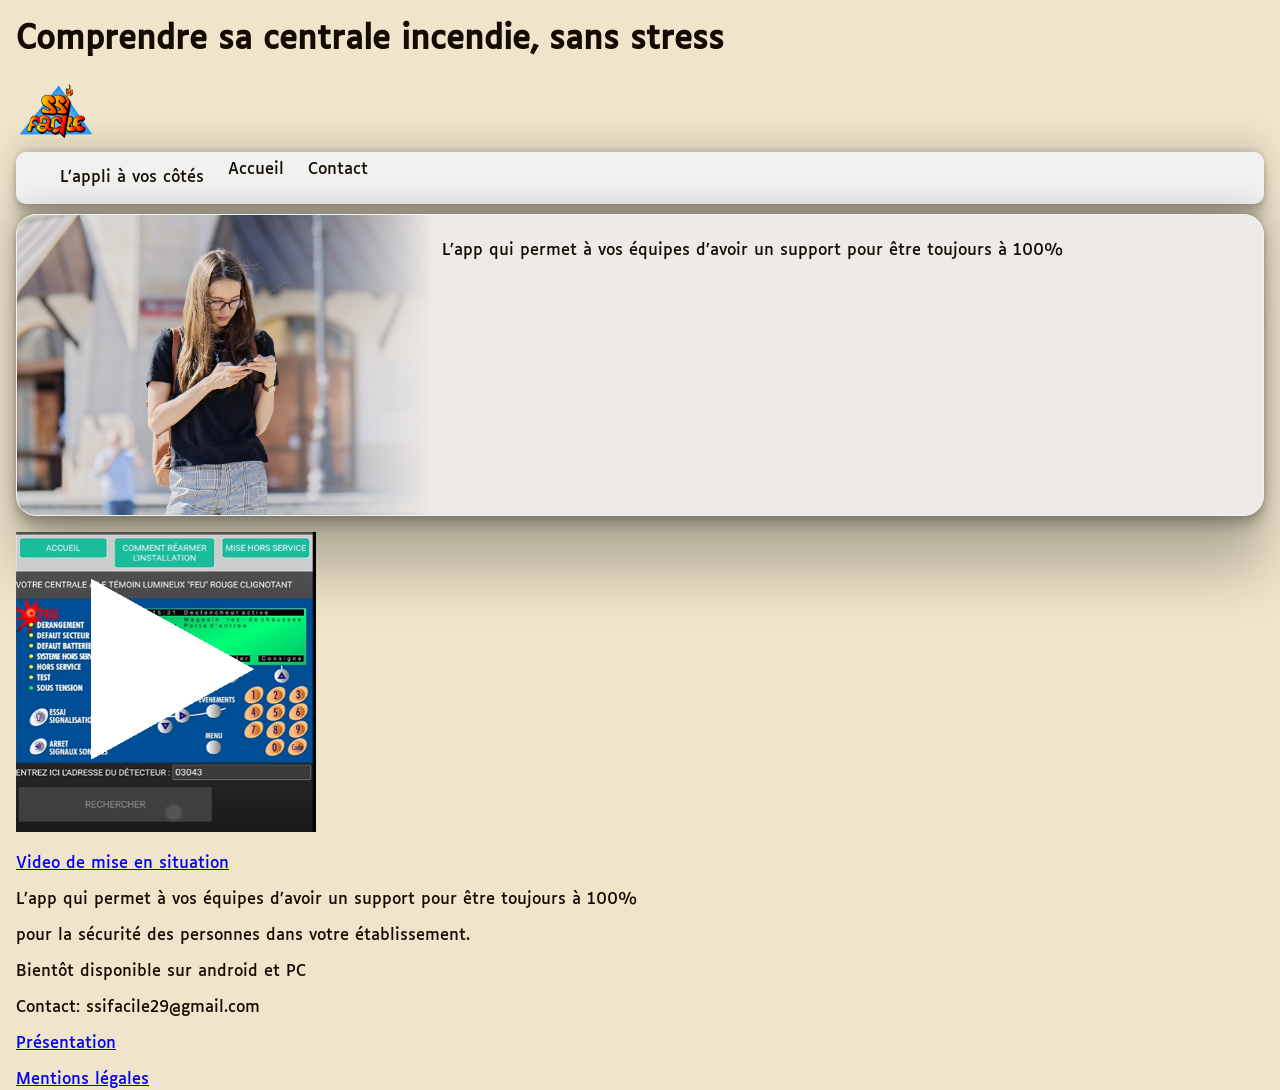
<file: index.htm>
<!DOCTYPE html>
<html lang="fr">

<head>
  <meta charset="utf-8">
  <meta name="viewport" content="width=device-width" />
  <link href="css/style.css" rel="stylesheet">
  <title>Ssi facile</title>
</head>

<body>
  <header>
    
    <h1>Comprendre sa centrale incendie, sans stress</h1>
    <img src="SSI FACILE 008.png" style="width: 7%;" alt="Logo SSI Facile" />

    <nav class="navbar">
      <ul class="nav-list">
        <li></li>
        <li><p>L'appli à vos côtés</p></li>
        <li><a href="#accueil">Accueil</a></li>
        <li><a href="#contact">Contact</a></li>
      </ul>
    </nav>

  </header>

  <section class="card">
    <img  src="images/FemmeSurpriseTelephone.jpg" 
          alt="illustration femme qui tiens un téléphone dans ses mains dans la rue" />
    <p> L'app qui permet à vos équipes d'avoir un support pour être toujours à 100% </p>
  </section>

  <div>
    <p><a href="Présentation App SSI Facile.mp4"><img alt="Video" src="Vid.png" width="300" height="300" /></a></p>
    <p><a href="Présentation App SSI Facile.mp4">Video de mise en situation
      </a></p>
    <p> L'app qui permet à vos équipes d'avoir un support pour être toujours à 100% </p>
    <p> pour la sécurité des personnes dans votre établissement.</p>
    <p> Bientôt disponible sur android et PC </p>
    <p> Contact: ssifacile29@gmail.com </p>
    <p><a href="ssi facile page 2.html">Présentation
      </a></p>
  </div>
  <footer>
    <a href="#mentions-legales">Mentions légales</a>
  </footer>
</body>

</html>
</file>
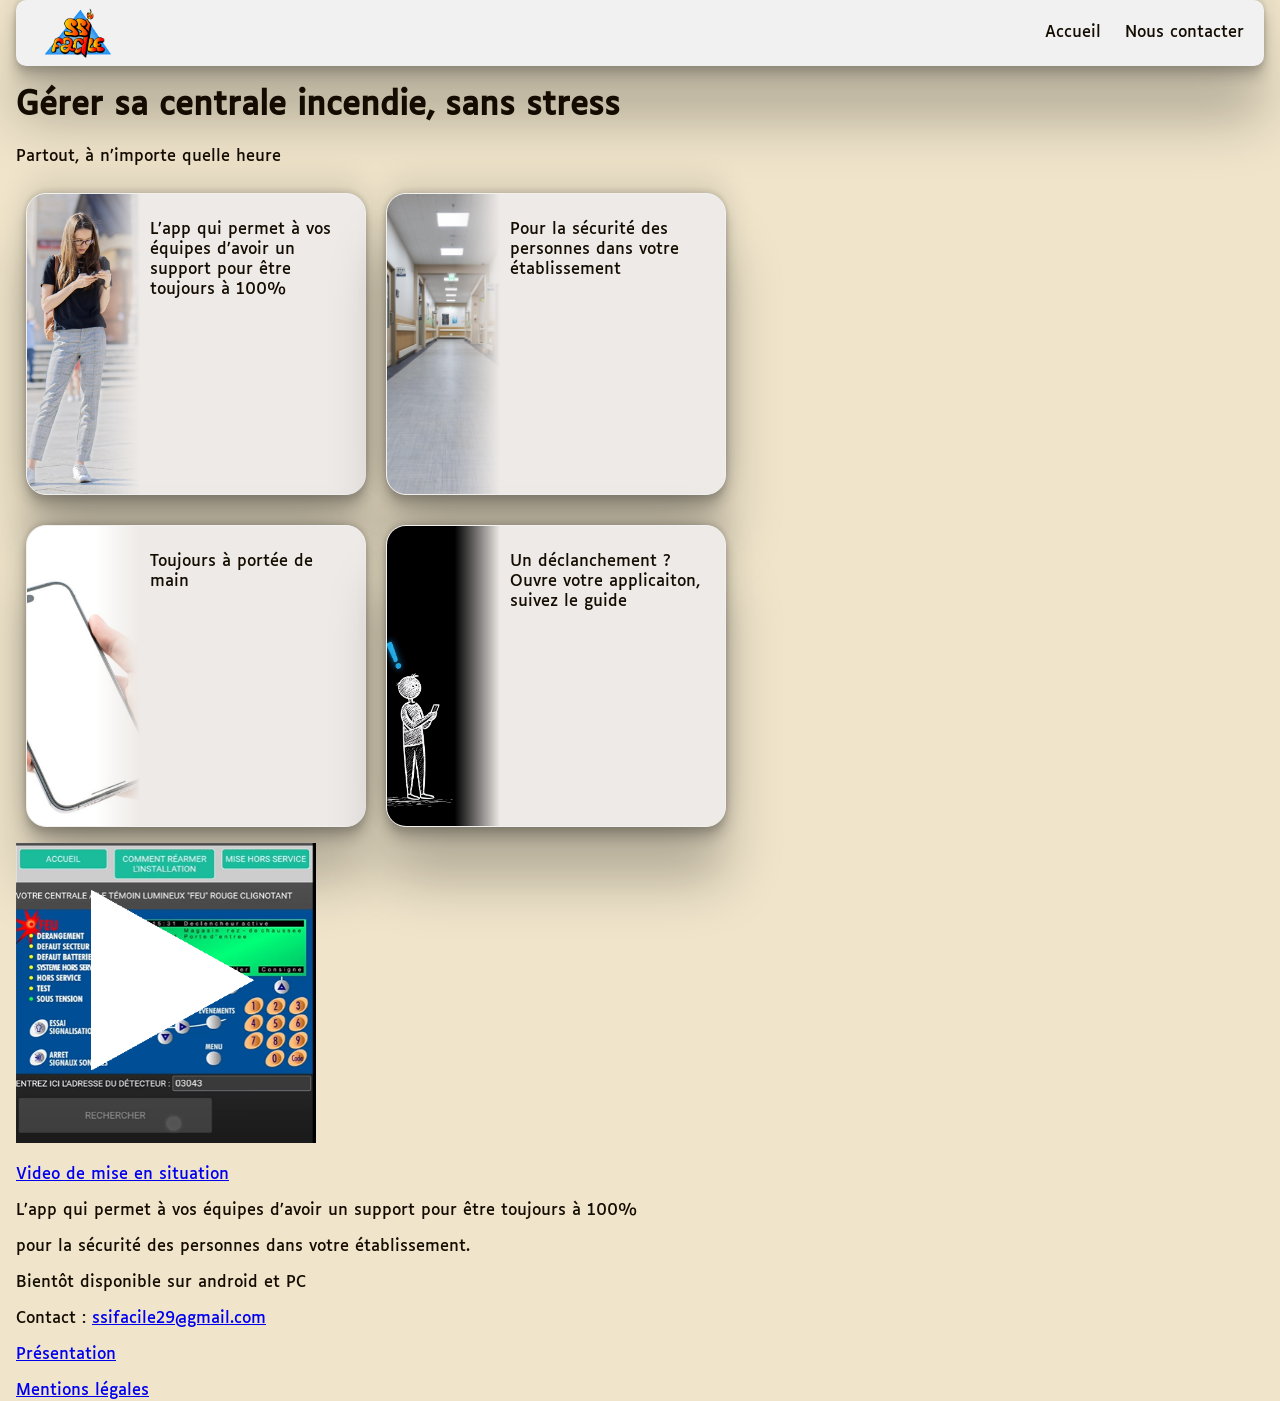
<file: index.html>
<!DOCTYPE html>
<html lang="fr">

<head>
  <meta charset="utf-8">
  <meta name="viewport" content="width=device-width" />
  <link href="css/style.css" rel="stylesheet">
  <title>Ssi facile</title>
</head>

<body>
  <header>
    
    <nav class="navbar">
        <a href="#" class="logo">
          <img src="SSI FACILE 008_001.png" alt="Logo SSI Facile - Accueil" />
        </a>       
      <ul class="nav-list">
        <li><a href="#accueil">Accueil</a></li>
        <li><a href="#contact">Nous contacter</a></li>
      </ul>
    </nav>
    
    <h1>Gérer sa centrale incendie, sans stress</h1>
    <p> Partout, à n'importe quelle heure</p>

  </header>

  <div class="cards">
    <div class="card">
      <img  src="images/FemmeSurpriseTelephone.jpg" 
            alt="illustration femme qui tiens un téléphone dans ses mains dans la rue" />
      <p> L'app qui permet à vos équipes d'avoir un support pour être toujours à 100% </p>
    </div>
    <div class="card">
      <img  src="images/couloir_etablissement.jpg" 
            alt="photo d'un couloir d'établissement professionnel" />
      <p> Pour la sécurité des personnes dans votre établissement </p>
    </div>
    <div class="card">
      <img  src="images/mainTelephone.png" 
            alt="Une main qui tiens un télephone" />
      <p> Toujours à portée de main</p>
    </div>
    <div class="card">
      <img  src="images/DessinSurpriseTelephone.jpg" 
            alt="illustration simple en noir et blanc, d'une personne surprise qui tiens son téléphone avec un point d'exclamation au dessus de sa tête" />
      <p> Un déclanchement ? Ouvre votre applicaiton, suivez le guide </p>
    </div>
  </div>

  <div>
    <p><a href="Présentation App SSI Facile.mp4"><img alt="Video" src="Vid.png" width="300" height="300" /></a></p>
    <p><a href="Présentation App SSI Facile.mp4">Video de mise en situation
      </a></p>
    <p> L'app qui permet à vos équipes d'avoir un support pour être toujours à 100% </p>
    <p> pour la sécurité des personnes dans votre établissement.</p>
    <p> Bientôt disponible sur android et PC </p>
    <p> Contact :
      <a href="mailto:ssifacile29@gmail.com"> ssifacile29@gmail.com</a>
    </p>
    <p><a href="ssi facile page 2.html">Présentation
      </a></p>
  </div>
  <footer>
    <a href="#mentions-legales">Mentions légales</a>
  </footer>
</body>

</html>
</file>
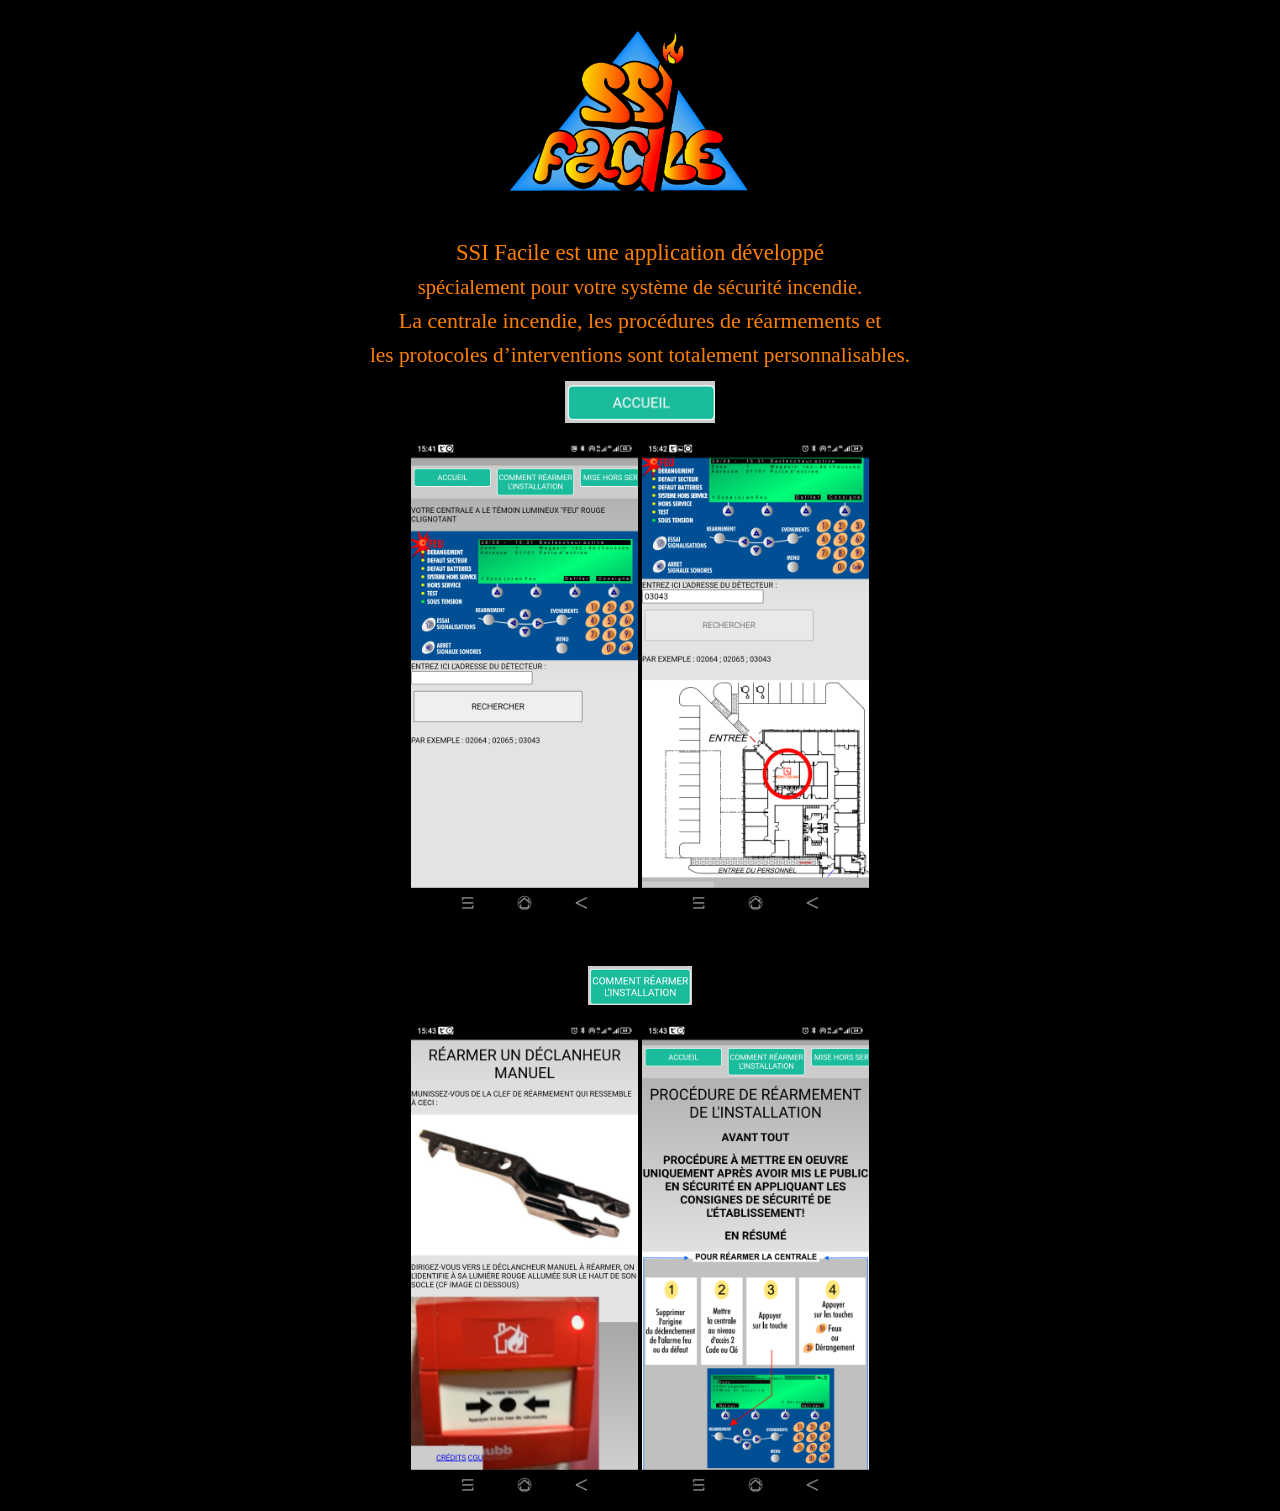
<file: ssi facile page 2.html>
<!DOCTYPE html>
<html>

<head>
	<meta http-equiv="content-type" content="text/html; charset=windows-1252" />
	<title></title>
	<meta name="generator" content="LibreOffice 7.3.5.2 (Windows)" />
	<meta name="author" content="Jean-Fran&ccedil;ois Guyard" />
	<meta name="created" content="2022-08-17T19:28:10.653000000" />
	<meta name="changedby" content="Jean-Fran&ccedil;ois Guyard" />
	<meta name="changed" content="2022-08-23T20:41:38.311000000" />
	<style type="text/css">
		@page {
			size: 21cm 29.7cm;
			margin-left: 2cm;
			margin-right: 2cm;
			margin-top: 1cm;
			margin-bottom: 1cm
		}

		p {
			line-height: 115%;
			margin-bottom: 0.25cm;
			background: transparent
		}

		a:link {
			color: #000080;
			so-language: zxx;
			text-decoration: underline
		}

		a:visited {
			color: #800000;
			so-language: zxx;
			text-decoration: underline
		}
	</style>
</head>

<body lang="fr-FR" link="#000080" vlink="#800000" bgcolor="#000000" dir="ltr">
	<p align="center" style="line-height: 100%; margin-bottom: 0cm">

		<a href="index.htm" name="Logo SSI Facile">
			<img src="ssi%20facile%20page%202_html_a98089a8349eba7a.png" name="Image1" align="middle" width="287"
				height="213" border="0" />
		</a>
	</p>
	<p align="center" style="line-height: 100%; margin-bottom: 0cm">
		<font size="2" style="font-size: 17pt">
			<font color="#FF8000">SSI
				Facile est une application d&eacute;velopp&eacute; </font>
		</font>
	</p> <!- cr&eacute;&eacute; -- />
	<p align="center" style="line-height: 100%; margin-bottom: 0cm">
		<font size="2" style="font-size: 15.5pt">
			<font color="#FF8000">sp&eacute;cialement pour votre syst&egrave;me de s&eacute;curit&eacute; incendie.
			</font>
		</font>
	</p>
	<p align="center" style="line-height: 100%; margin-bottom: 0cm">
		<font color="#FF8000">
			<font size="2" style="font-size: 16.5pt">La
				centrale incendie, les proc&eacute;dures de r&eacute;armements et</font>
		</font>
	</p>
	<p align="center" style="line-height: 100%; margin-bottom: 0cm">
		<font color="#FF8000">
			<font size="2" style="font-size: 16pt">les protocoles d&rsquo;interventions sont totalement
				personnalisables.</font>
		</font>
	</p>
	<p align="center" style="line-height: 100%; margin-bottom: 0cm">
		<font color="#b7b3ca"><img src="ssi%20facile%20page%202_html_59898d43b5a24b3e.gif" name="Image6" align="middle"
				width="150" height="42" border="0" />
		</font>
	</p>
	<p align="center" style="line-height: 100%; margin-bottom: 0cm"><!-br />
	</p>
	<p align="center" style="line-height: 100%; margin-bottom: 0cm"><img
			src="ssi%20facile%20page%202_html_869c897d823ab883.png" name="Image2" align="middle" width="227"
			height="479" border="0" />
		<img src="ssi%20facile%20page%202_html_3b006a4859c84b9e.png" name="Image3" align="middle" width="227"
			height="479" border="0" />
	</p>
	<p style="line-height: 100%; margin-bottom: 0cm"><br />

	</p>
	<p align="center" style="line-height: 100%; margin-bottom: 0cm"><img
			src="ssi%20facile%20page%202_html_b54812315fd72fdd.gif" name="Image7" align="middle" width="104" height="39"
			border="0" />
	</p>
	<p align="center" style="line-height: 100%; margin-bottom: 0cm"><img
			src="ssi%20facile%20page%202_html_b578e8d15e6d2619.png" name="Image5" width="227" height="479" border="0" />
		<img src="ssi%20facile%20page%202_html_ef18bd343214bdda.png" name="Image4" width="227" height="479"
			border="0" />
	</p>
</body>

</html>
</file>
<file: css/style.css>
@font-face {
  font-family: "Luciole";
  src: url("../font/Luciole-Regular.woff2") format("woff2");
  font-weight: 400;           /* normal */
  font-style: normal;
  font-display: swap;         /* affiche le texte tout de suite, même avant le chargement de la police */
}

:root {
  --bg: #f0e5cb;            /* fond de page */
  --surface: #f1f1f1;       /* cartes, un cran plus clair */
  --text: #140c01;          /* texte principal */
  --text-muted: #3f2c01;    /* texte secondaire */
  --accent: #eb8613;        /* l'orange */
}

body {
  font-family: "Luciole", sans-serif;
  background: var(--bg);
  color: var(--text);
  max-width: 1500px;
  margin: 0 auto;
  padding: 0 16px;
}

.navbar {
  background-color: var(--surface);
  padding: 0 20px;
  box-shadow: rgba(0, 0, 0, 0.25) 0px 54px 55px, rgba(0, 0, 0, 0.12) 0px -12px 30px, rgba(0, 0, 0, 0.12) 0px 4px 6px, rgba(0, 0, 0, 0.17) 0px 12px 13px, rgba(0, 0, 0, 0.09) 0px -3px 5px;
  border-radius: 10px;
  display: flex;                   /* logo et liste côte à côte */
  justify-content: space-between;  /* logo à gauche, liens à droite */
  align-items: center;             /* centrés verticalement */
}

.nav-list {
  list-style: none; /* Supprime les puces */
  margin: 0;        /* Enlève la marge extérieure par défaut */
  padding: 0;       /* Enlève le retrait gauche par défaut */
  display: flex;    /* Aligne les éléments horizontalement */
  gap: 24px;        /* Espace entre les liens */
}

.nav-list a {
  display: block;
  padding: 8px 0;
  color: var(--text);
  text-decoration: none;
}

.nav-list a:hover {
  color: var(--accent);
}

.logo img {
  display: block;  /* supprime l'espace fantôme sous l'image */
  height: 50px;
  width: auto;
  padding: 8px;
}

.cards {
  max-width: 700px;
  margin: 10px;
  display: grid;
  grid-template-columns: repeat(auto-fill, minmax(230px, 1fr));
  grid-gap: 20px;
}

.card {
  margin-top: 10px;
  background-color: rgb(238, 234, 231);
  border: 1px solid var(--surface);
  border-radius: 20px;
  height: 300px;
  display: grid;
  grid-template-columns: 1fr 2fr;
  grid-template-rows: 100%;
  overflow: hidden;
  box-shadow: rgba(0, 0, 0, 0.25) 0px 54px 55px, rgba(0, 0, 0, 0.12) 0px -12px 30px, rgba(0, 0, 0, 0.12) 0px 4px 6px, rgba(0, 0, 0, 0.17) 0px 12px 13px, rgba(0, 0, 0, 0.09) 0px -3px 5px;
}

.card img {
  display: block;
  width: 100%;
  height: 100%;
  object-fit: cover;
  object-position: center 0%;
  mask-image: linear-gradient(to right, black 60%, transparent 100%);
}

.card p {
  padding: 10px;
}
</file>
